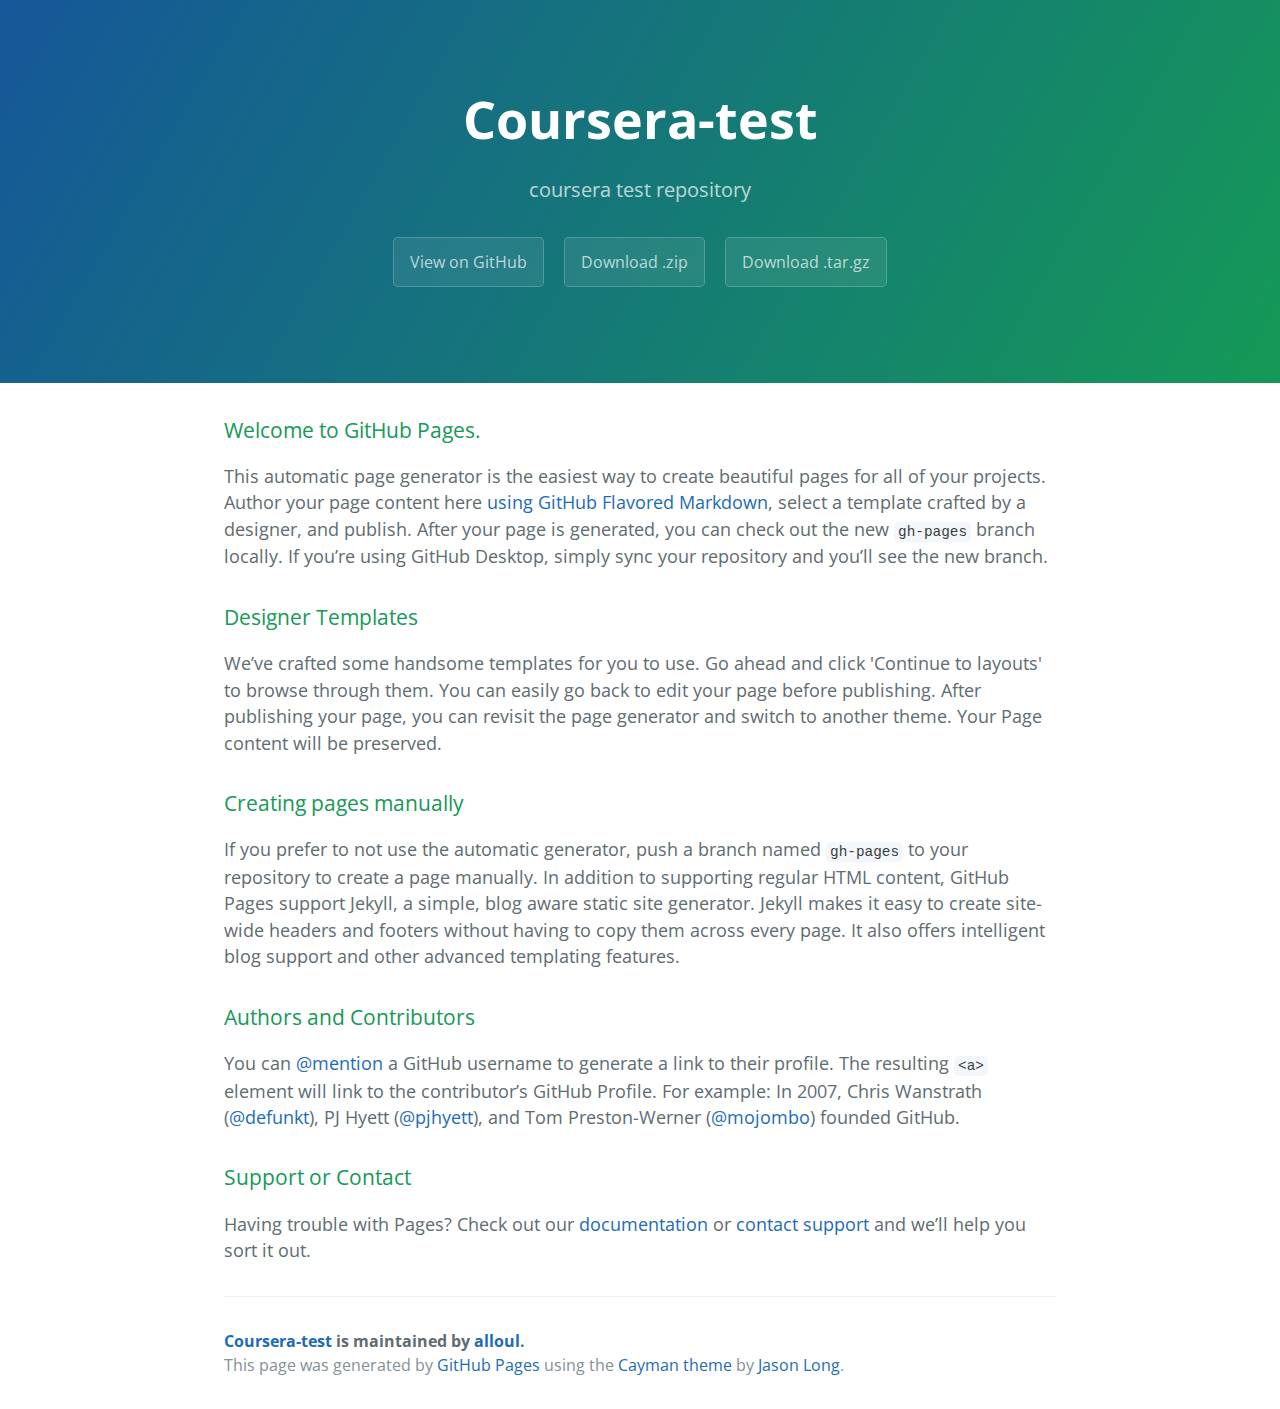
<file: index.html>
<!DOCTYPE html>
<html lang="en-us">
  <head>
    <meta charset="UTF-8">
    <title>Coursera-test by alloul</title>
    <meta name="viewport" content="width=device-width, initial-scale=1">
    <link rel="stylesheet" type="text/css" href="stylesheets/normalize.css" media="screen">
    <link href='https://fonts.googleapis.com/css?family=Open+Sans:400,700' rel='stylesheet' type='text/css'>
    <link rel="stylesheet" type="text/css" href="stylesheets/stylesheet.css" media="screen">
    <link rel="stylesheet" type="text/css" href="stylesheets/github-light.css" media="screen">
  </head>
  <body>
    <section class="page-header">
      <h1 class="project-name">Coursera-test</h1>
      <h2 class="project-tagline">coursera test repository</h2>
      <a href="https://github.com/alloul/coursera-test" class="btn">View on GitHub</a>
      <a href="https://github.com/alloul/coursera-test/zipball/master" class="btn">Download .zip</a>
      <a href="https://github.com/alloul/coursera-test/tarball/master" class="btn">Download .tar.gz</a>
    </section>

    <section class="main-content">
      <h3>
<a id="welcome-to-github-pages" class="anchor" href="#welcome-to-github-pages" aria-hidden="true"><span aria-hidden="true" class="octicon octicon-link"></span></a>Welcome to GitHub Pages.</h3>

<p>This automatic page generator is the easiest way to create beautiful pages for all of your projects. Author your page content here <a href="https://guides.github.com/features/mastering-markdown/">using GitHub Flavored Markdown</a>, select a template crafted by a designer, and publish. After your page is generated, you can check out the new <code>gh-pages</code> branch locally. If you’re using GitHub Desktop, simply sync your repository and you’ll see the new branch.</p>

<h3>
<a id="designer-templates" class="anchor" href="#designer-templates" aria-hidden="true"><span aria-hidden="true" class="octicon octicon-link"></span></a>Designer Templates</h3>

<p>We’ve crafted some handsome templates for you to use. Go ahead and click 'Continue to layouts' to browse through them. You can easily go back to edit your page before publishing. After publishing your page, you can revisit the page generator and switch to another theme. Your Page content will be preserved.</p>

<h3>
<a id="creating-pages-manually" class="anchor" href="#creating-pages-manually" aria-hidden="true"><span aria-hidden="true" class="octicon octicon-link"></span></a>Creating pages manually</h3>

<p>If you prefer to not use the automatic generator, push a branch named <code>gh-pages</code> to your repository to create a page manually. In addition to supporting regular HTML content, GitHub Pages support Jekyll, a simple, blog aware static site generator. Jekyll makes it easy to create site-wide headers and footers without having to copy them across every page. It also offers intelligent blog support and other advanced templating features.</p>

<h3>
<a id="authors-and-contributors" class="anchor" href="#authors-and-contributors" aria-hidden="true"><span aria-hidden="true" class="octicon octicon-link"></span></a>Authors and Contributors</h3>

<p>You can <a href="https://help.github.com/articles/basic-writing-and-formatting-syntax/#mentioning-users-and-teams" class="user-mention">@mention</a> a GitHub username to generate a link to their profile. The resulting <code>&lt;a&gt;</code> element will link to the contributor’s GitHub Profile. For example: In 2007, Chris Wanstrath (<a href="https://github.com/defunkt" class="user-mention">@defunkt</a>), PJ Hyett (<a href="https://github.com/pjhyett" class="user-mention">@pjhyett</a>), and Tom Preston-Werner (<a href="https://github.com/mojombo" class="user-mention">@mojombo</a>) founded GitHub.</p>

<h3>
<a id="support-or-contact" class="anchor" href="#support-or-contact" aria-hidden="true"><span aria-hidden="true" class="octicon octicon-link"></span></a>Support or Contact</h3>

<p>Having trouble with Pages? Check out our <a href="https://help.github.com/pages">documentation</a> or <a href="https://github.com/contact">contact support</a> and we’ll help you sort it out.</p>

      <footer class="site-footer">
        <span class="site-footer-owner"><a href="https://github.com/alloul/coursera-test">Coursera-test</a> is maintained by <a href="https://github.com/alloul">alloul</a>.</span>

        <span class="site-footer-credits">This page was generated by <a href="https://pages.github.com">GitHub Pages</a> using the <a href="https://github.com/jasonlong/cayman-theme">Cayman theme</a> by <a href="https://twitter.com/jasonlong">Jason Long</a>.</span>
      </footer>

    </section>

  
  </body>
</html>
</file>
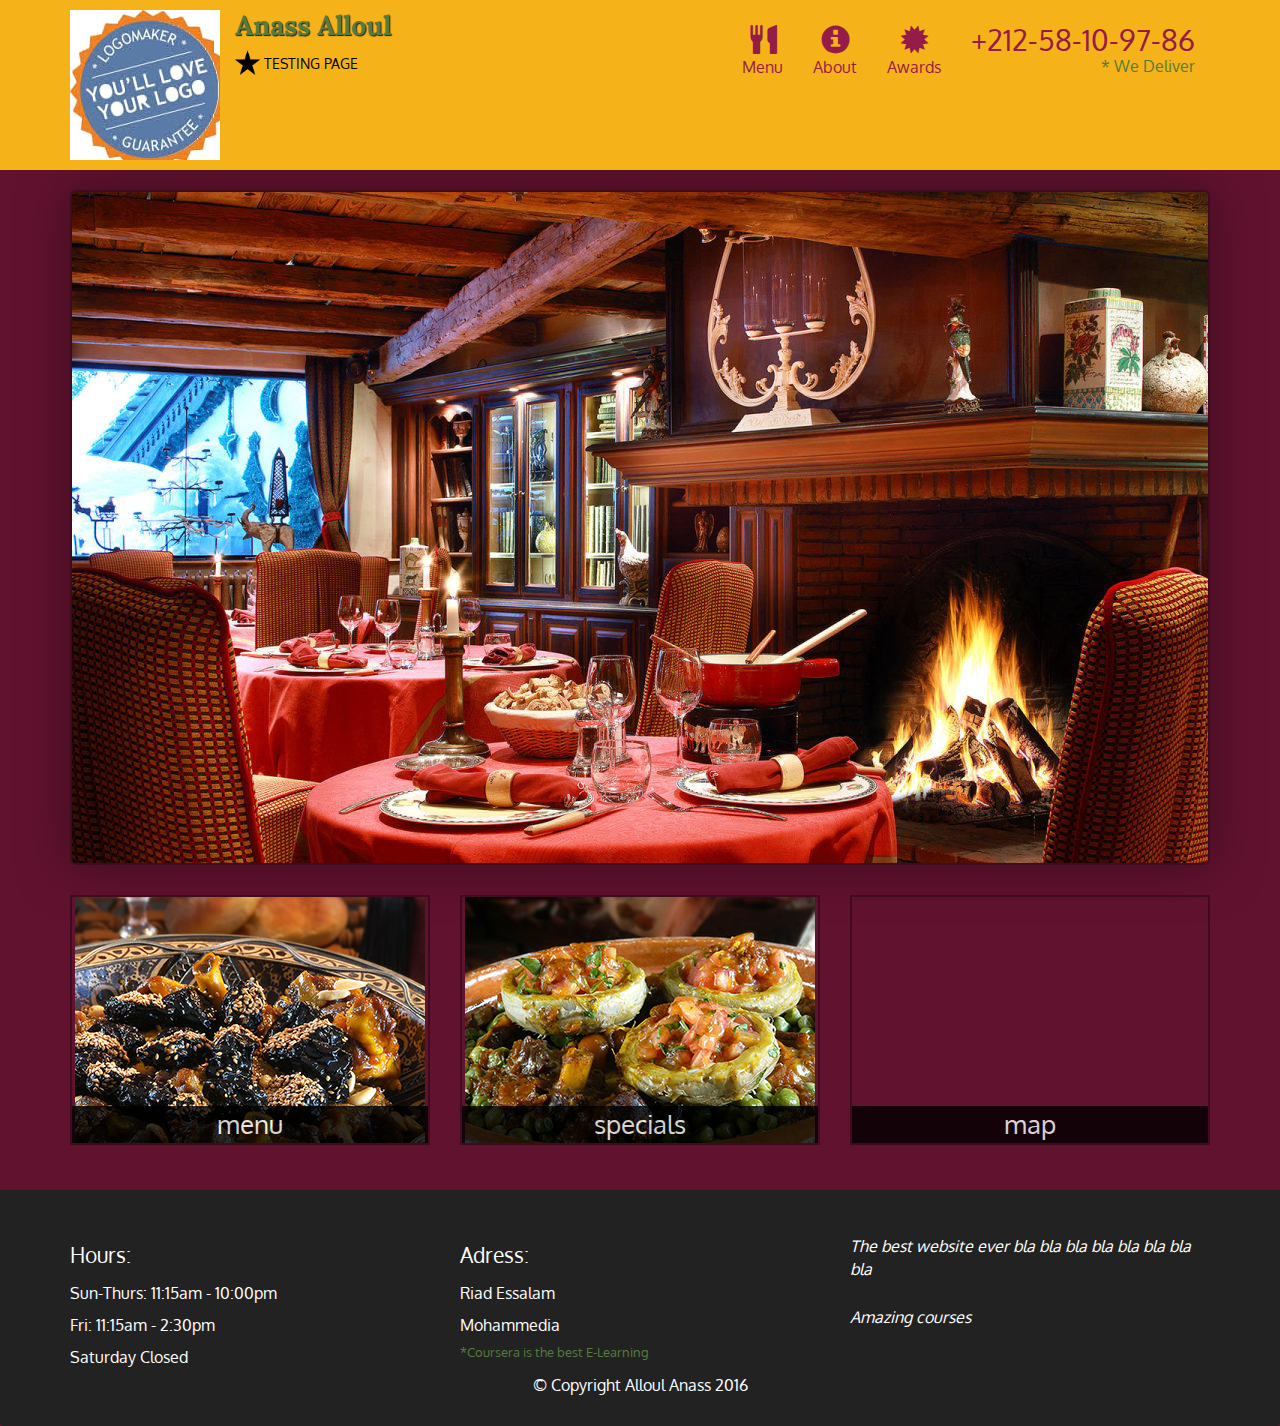
<file: site/index.html>
<!doctype html>
<html>
<head>
	<meta charset="utf-8">
	<meta http-equiv="X-UA-Compatible" content="IE=edge">
	<meta name="viewport" content="width=device-width, initial-scale=1">
	<title>my website</title>
	<link rel="stylesheet" href="css/bootstrap.min.css">
	<link rel="stylesheet" href="style.css">
	<link href='https://fonts.googleapis.com/css?family=Oxygen:400,300,700' rel='stylesheet' type='text/css'>
	<link href='https://fonts.googleapis.com/css?family=Lora:400,400italic,700,700italic' rel='stylesheet' type='text/css'>
</head>
<body>
<header>
	<nav id="header-nav" class="navbar navbar-default">
		<div class="container">
			<div class="navbar-header">
				<a href="index.html" class="pull-left visible-lg visible-md">
					<div id="logo-img" alt="logo image"></div>
				</a>
				<div class="navbar-brand">
					<a href="index.html"><h1>Anass Alloul</h1></a>
					<p>
						<img id="star-img" src="images/black_star.png" alt="start">
						<span>Testing page</span>
					<p>
				</div>
				<!-- dropdown list -->
				<button type="button" class="navbar-toggle collapsed" data-toggle="collapse" data-target="#collapsable-nav" aria-expanded="false">
        			<span class="sr-only">Toggle navigation</span>
     		 	    <span class="icon-bar"></span>
     		 	    <span class="icon-bar"></span>
     		 	    <span class="icon-bar"></span>
    		  </button>
    		  <!--  END dropdown list -->
			</div>

				<!-- list menu -->
				<div id="collapsable-nav" class="collapse navbar-collapse">
      			<ul id="nav-list" class="nav navbar-nav navbar-right">
      			<li>
      				<a href="menu-categories.html">
      				<span class="glyphicon glyphicon-cutlery"></span><br class="hidden-xs"> Menu</a>
      			</li>
      			<li>
      				<a href="#">
      				<span class="glyphicon glyphicon-info-sign"></span><br class="hidden-xs"> About</a>
      			</li>
      			<li>
      				<a href="#">
      				<span class="glyphicon glyphicon-certificate"></span><br class="hidden-xs"> Awards</a>
      			</li>
      			<li id="phone" class="hidden-xs">
      				<a href="tel:+21258109786">
      				<span>+212-58-10-97-86</span></a><div>* We Deliver</div>
      			</li>
      			</ul><!-- #nav-list -->
      			</div><!-- .collapse .navbar-navbar-collapse --> <!-- END list menu -->
		</div><!-- END container -->
	</nav><!-- END HEADER nav -->
</header>

<div id="call-btn" class="visible-xs">
	<a class="btn" href="tel:+21258109786">
		<span class="glyphicon glyphicon-earphone"></span>
		+212-58-10-97-86
	</a>
</div>
<div id="xs-deliver" class="text-center visible-xs">* Testing Page</div>

<div id="main-content" class="container">
	<!-- image de restaurant -->	
	<div class="jumbotron">
		<img src="images/restaurant.jpg" alt="picture of restaurant" class="img-responsive visible-xs">
	</div>
	<!-- END image de restaurant -->

	<!-- grand menu -->
	<div id="home-titles" class="row">
		<div class="col-md-4" class="col-sm-6" class="col-xs-12">
			<a href="menu-categories.html"><div id="menu-tile"><span>menu</span></div></a>
		</div>
		<div class="col-md-4" class="col-sm-6" class="col-xs-12">
			<a href="single-categories.html"><div id="specials-tile"><span>specials</span></div></a>
		</div>
		<div class="col-md-4" class="col-sm-12" class="col-xs-12">
			<a href="https://www.google.com/maps/place/Omnium+G%C3%A9n%C3%A9ral+d'%C3%A9lectricit%C3%A9,+Nouasseur,+Maroc/@33.4028788,-7.5529128,16z/data=!4m5!3m4!1s0xda630966683b869:0xa4765e57c2977e31!8m2!3d33.4037127!4d-7.5487584?hl=fr" target="_blank">
			<div id="map-tile">
				<iframe src="https://www.google.com/maps/embed?pb=!1m18!1m12!1m3!1d6661.561886619375!2d-7.5529127524903386!3d33.402878775014095!2m3!1f0!2f0!3f0!3m2!1i1024!2i768!4f13.1!3m3!1m2!1s0xda630966683b869%3A0xa4765e57c2977e31!2zT21uaXVtIEfDqW7DqXJhbCBkJ8OpbGVjdHJpY2l0w6ksIE5vdWFzc2V1ciwgTWFyb2M!5e0!3m2!1sfr!2s!4v1475240036566" width="100%" height="250" frameborder="0" style="border:0" allowfullscreen></iframe>
				<span>map</span>
			</div>
			</a>
		</div>
	</div><!-- END of HOME tiles -->
</div><!-- END of #Main-content -->

<footer class="panel-footer"> <!-- footer de la page -->
	<div class="container">
		<div class="row">
			<section id="hours" class="col-sm-4">
				<span>Hours:</span><br>
				Sun-Thurs: 11:15am - 10:00pm<br>
				Fri: 11:15am - 2:30pm<br>
				Saturday Closed
				<hr class="visible-xs">
			</section>
			<section id="address" class="col-sm-4">
				<span>Adress:</span><br>
				Riad Essalam<br>
				Mohammedia
				<p>*Coursera is the best E-Learning</p>
				<hr class="visible-xs">
			</section>
			<section id="testimonials" class="col-sm-4">
				<p>The best website ever bla bla bla bla
				bla bla bla bla</p>
				<p>Amazing courses</p>
				<hr class="visible-xs">
			</section>
		</div>
		<div class="text-center">&copy; Copyright Alloul Anass 2016</div>
	</div>
</footer>




<script src="js/jquery-1.12.1.min.js"></script>
<script src="js/bootstrap.min.js"></script>

</body>
</html>
</file>
<file: stylesheets/stylesheet.css>
* {
  box-sizing: border-box; }

body {
  padding: 0;
  margin: 0;
  font-family: "Open Sans", "Helvetica Neue", Helvetica, Arial, sans-serif;
  font-size: 16px;
  line-height: 1.5;
  color: #606c71; }

a {
  color: #1e6bb8;
  text-decoration: none; }
  a:hover {
    text-decoration: underline; }

.btn {
  display: inline-block;
  margin-bottom: 1rem;
  color: rgba(255, 255, 255, 0.7);
  background-color: rgba(255, 255, 255, 0.08);
  border-color: rgba(255, 255, 255, 0.2);
  border-style: solid;
  border-width: 1px;
  border-radius: 0.3rem;
  transition: color 0.2s, background-color 0.2s, border-color 0.2s; }
  .btn + .btn {
    margin-left: 1rem; }

.btn:hover {
  color: rgba(255, 255, 255, 0.8);
  text-decoration: none;
  background-color: rgba(255, 255, 255, 0.2);
  border-color: rgba(255, 255, 255, 0.3); }

@media screen and (min-width: 64em) {
  .btn {
    padding: 0.75rem 1rem; } }

@media screen and (min-width: 42em) and (max-width: 64em) {
  .btn {
    padding: 0.6rem 0.9rem;
    font-size: 0.9rem; } }

@media screen and (max-width: 42em) {
  .btn {
    display: block;
    width: 100%;
    padding: 0.75rem;
    font-size: 0.9rem; }
    .btn + .btn {
      margin-top: 1rem;
      margin-left: 0; } }

.page-header {
  color: #fff;
  text-align: center;
  background-color: #159957;
  background-image: linear-gradient(120deg, #155799, #159957); }

@media screen and (min-width: 64em) {
  .page-header {
    padding: 5rem 6rem; } }

@media screen and (min-width: 42em) and (max-width: 64em) {
  .page-header {
    padding: 3rem 4rem; } }

@media screen and (max-width: 42em) {
  .page-header {
    padding: 2rem 1rem; } }

.project-name {
  margin-top: 0;
  margin-bottom: 0.1rem; }

@media screen and (min-width: 64em) {
  .project-name {
    font-size: 3.25rem; } }

@media screen and (min-width: 42em) and (max-width: 64em) {
  .project-name {
    font-size: 2.25rem; } }

@media screen and (max-width: 42em) {
  .project-name {
    font-size: 1.75rem; } }

.project-tagline {
  margin-bottom: 2rem;
  font-weight: normal;
  opacity: 0.7; }

@media screen and (min-width: 64em) {
  .project-tagline {
    font-size: 1.25rem; } }

@media screen and (min-width: 42em) and (max-width: 64em) {
  .project-tagline {
    font-size: 1.15rem; } }

@media screen and (max-width: 42em) {
  .project-tagline {
    font-size: 1rem; } }

.main-content :first-child {
  margin-top: 0; }
.main-content img {
  max-width: 100%; }
.main-content h1, .main-content h2, .main-content h3, .main-content h4, .main-content h5, .main-content h6 {
  margin-top: 2rem;
  margin-bottom: 1rem;
  font-weight: normal;
  color: #159957; }
.main-content p {
  margin-bottom: 1em; }
.main-content code {
  padding: 2px 4px;
  font-family: Consolas, "Liberation Mono", Menlo, Courier, monospace;
  font-size: 0.9rem;
  color: #383e41;
  background-color: #f3f6fa;
  border-radius: 0.3rem; }
.main-content pre {
  padding: 0.8rem;
  margin-top: 0;
  margin-bottom: 1rem;
  font: 1rem Consolas, "Liberation Mono", Menlo, Courier, monospace;
  color: #567482;
  word-wrap: normal;
  background-color: #f3f6fa;
  border: solid 1px #dce6f0;
  border-radius: 0.3rem; }
  .main-content pre > code {
    padding: 0;
    margin: 0;
    font-size: 0.9rem;
    color: #567482;
    word-break: normal;
    white-space: pre;
    background: transparent;
    border: 0; }
.main-content .highlight {
  margin-bottom: 1rem; }
  .main-content .highlight pre {
    margin-bottom: 0;
    word-break: normal; }
.main-content .highlight pre, .main-content pre {
  padding: 0.8rem;
  overflow: auto;
  font-size: 0.9rem;
  line-height: 1.45;
  border-radius: 0.3rem; }
.main-content pre code, .main-content pre tt {
  display: inline;
  max-width: initial;
  padding: 0;
  margin: 0;
  overflow: initial;
  line-height: inherit;
  word-wrap: normal;
  background-color: transparent;
  border: 0; }
  .main-content pre code:before, .main-content pre code:after, .main-content pre tt:before, .main-content pre tt:after {
    content: normal; }
.main-content ul, .main-content ol {
  margin-top: 0; }
.main-content blockquote {
  padding: 0 1rem;
  margin-left: 0;
  color: #819198;
  border-left: 0.3rem solid #dce6f0; }
  .main-content blockquote > :first-child {
    margin-top: 0; }
  .main-content blockquote > :last-child {
    margin-bottom: 0; }
.main-content table {
  display: block;
  width: 100%;
  overflow: auto;
  word-break: normal;
  word-break: keep-all; }
  .main-content table th {
    font-weight: bold; }
  .main-content table th, .main-content table td {
    padding: 0.5rem 1rem;
    border: 1px solid #e9ebec; }
.main-content dl {
  padding: 0; }
  .main-content dl dt {
    padding: 0;
    margin-top: 1rem;
    font-size: 1rem;
    font-weight: bold; }
  .main-content dl dd {
    padding: 0;
    margin-bottom: 1rem; }
.main-content hr {
  height: 2px;
  padding: 0;
  margin: 1rem 0;
  background-color: #eff0f1;
  border: 0; }

@media screen and (min-width: 64em) {
  .main-content {
    max-width: 64rem;
    padding: 2rem 6rem;
    margin: 0 auto;
    font-size: 1.1rem; } }

@media screen and (min-width: 42em) and (max-width: 64em) {
  .main-content {
    padding: 2rem 4rem;
    font-size: 1.1rem; } }

@media screen and (max-width: 42em) {
  .main-content {
    padding: 2rem 1rem;
    font-size: 1rem; } }

.site-footer {
  padding-top: 2rem;
  margin-top: 2rem;
  border-top: solid 1px #eff0f1; }

.site-footer-owner {
  display: block;
  font-weight: bold; }

.site-footer-credits {
  color: #819198; }

@media screen and (min-width: 64em) {
  .site-footer {
    font-size: 1rem; } }

@media screen and (min-width: 42em) and (max-width: 64em) {
  .site-footer {
    font-size: 1rem; } }

@media screen and (max-width: 42em) {
  .site-footer {
    font-size: 0.9rem; } }
</file>
<file: stylesheets/github-light.css>
/*
   Copyright 2014 GitHub Inc.

   Licensed under the Apache License, Version 2.0 (the "License");
   you may not use this file except in compliance with the License.
   You may obtain a copy of the License at

       http://www.apache.org/licenses/LICENSE-2.0

   Unless required by applicable law or agreed to in writing, software
   distributed under the License is distributed on an "AS IS" BASIS,
   WITHOUT WARRANTIES OR CONDITIONS OF ANY KIND, either express or implied.
   See the License for the specific language governing permissions and
   limitations under the License.

*/

.pl-c /* comment */ {
  color: #969896;
}

.pl-c1      /* constant, markup.raw, meta.diff.header, meta.module-reference, meta.property-name, support, support.constant, support.variable, variable.other.constant */,
.pl-s .pl-v /* string variable */ {
  color: #0086b3;
}

.pl-e  /* entity */,
.pl-en /* entity.name */ {
  color: #795da3;
}

.pl-s .pl-s1 /* string source */,
.pl-smi      /* storage.modifier.import, storage.modifier.package, storage.type.java, variable.other, variable.parameter.function */ {
  color: #333;
}

.pl-ent /* entity.name.tag */ {
  color: #63a35c;
}

.pl-k /* keyword, storage, storage.type */ {
  color: #a71d5d;
}

.pl-pds              /* punctuation.definition.string, string.regexp.character-class */,
.pl-s                /* string */,
.pl-s .pl-pse .pl-s1 /* string punctuation.section.embedded source */,
.pl-sr               /* string.regexp */,
.pl-sr .pl-cce       /* string.regexp constant.character.escape */,
.pl-sr .pl-sra       /* string.regexp string.regexp.arbitrary-repitition */,
.pl-sr .pl-sre       /* string.regexp source.ruby.embedded */ {
  color: #183691;
}

.pl-v /* variable */ {
  color: #ed6a43;
}

.pl-id /* invalid.deprecated */ {
  color: #b52a1d;
}

.pl-ii /* invalid.illegal */ {
  background-color: #b52a1d;
  color: #f8f8f8;
}

.pl-sr .pl-cce /* string.regexp constant.character.escape */ {
  color: #63a35c;
  font-weight: bold;
}

.pl-ml /* markup.list */ {
  color: #693a17;
}

.pl-mh        /* markup.heading */,
.pl-mh .pl-en /* markup.heading entity.name */,
.pl-ms        /* meta.separator */ {
  color: #1d3e81;
  font-weight: bold;
}

.pl-mq /* markup.quote */ {
  color: #008080;
}

.pl-mi /* markup.italic */ {
  color: #333;
  font-style: italic;
}

.pl-mb /* markup.bold */ {
  color: #333;
  font-weight: bold;
}

.pl-md /* markup.deleted, meta.diff.header.from-file */ {
  background-color: #ffecec;
  color: #bd2c00;
}

.pl-mi1 /* markup.inserted, meta.diff.header.to-file */ {
  background-color: #eaffea;
  color: #55a532;
}

.pl-mdr /* meta.diff.range */ {
  color: #795da3;
  font-weight: bold;
}

.pl-mo /* meta.output */ {
  color: #1d3e81;
}
</file>
<file: site/style.css>
body{
    font-size: 16px;
    color: #fff;
    background-color: #61122f;
    font-family: 'Oxygen', sans-serif;
}
/* ---------------------HEADER------------------------------ */
#header-nav{
    background-color: #f6b319;
    border-radius: 0;
    border: 0;
}

#logo-img{ /* logo website */
    background: url('images/lg.jpg');
    width: 150px;
    height: 150px;
    margin: 10px 15px 10px 0;

}
.navbar-brand p img{ /* le petit logo star */
    width: 25px;
    height: 25px;
}
.navbar-brand h1{ /* nom restaurant */
    font-family: 'Lora', serif;
    color: #557c3e;
    font-size: 1.5em;
    text-decoration: uppercase;
    font-weight: bold;
    text-shadow: 1px 1px 1px #222;
    margin-top: 0;
    margin-bottom: 0;
    line-height: .75;
}
.navbar-brand a:hover, .navbar-brand a:focus{
    text-decoration: none;
}
.navbar-brand p{ /* Testing page*/
    color: #000;
    text-transform: uppercase;
    font-size: .8em;
    margin-top: 15px;
}
.navbar-brand p span{ /* Testing page */
    vertical-align: middle;
}

#nav-list{ /* affect tous la liste menu */
    margin-top: 10px;
}
#nav-list a{ /* affect le lien de tous la liste menu */
    color: #951C49;
    text-align: center; /* le logo seront en milieu des nom de menu */
}
#nav-list a:hover{ /* quand en met la souris sur le liun backgroud devient blanc */
    background: #E7E7E7;
}
#nav-list a span{ /* rendre les logo plus grand */
    font-size: 1.8em;
}

#phone{ /* num phone */
    margin-top: 5px;
}
#phone a{/* num phone */
    text-align: right;
    padding-bottom: 0;
}
#phone div{/* We Deliver */
    color: #557c3e;
    text-align: right;
    padding-right: 15px;
}
.navbar-header button.navbar-toggle, .navbar-header .icon-bar{/* affect les bouton de la dropdown list */
    border: 1px solid #61122f;
}
.navbar-header button.navbar-toggle{
    clear: both;
    margin-top:-30px;
}
/* -----------------END HEADER------------------ */

/* -----------------FOOTER------------------ */
.panel-footer{ /* affect tous le footer */
    margin-top: 30px;
    padding-top: 35px;
    padding-bottom: 30px;
    background-color: #222;
    border-top: 0;
}
.panel-footer div.row{
    margin-top: 10px;
}
#hours, #address{
    line-height: 2;
}
#hours > span, #address > span{
    font-size: 1.3em;
}
#address p{
    color: #557c3e;
    font-size: .8em;
    line-height: 1.8em;
}
#testimonials{
    font-style: italic;
}
#testimonials p:nth-child(2){
    margin-top: 25px;
}
/* -----------------END FOOTER------------------ */

/* -----------------------HOME PAGE---------------------------- */
.container .jumbotron{/* image de resto pour chaque device */
    box-shadow: 0 0 50px #3F0C1F;
    border: 2px solid #3F0C1F;
}

#menu-tile, #specials-tile, #map-tile{/* affect les tros gro menu */
    height: 250px;
    width: 100%;
    margin-bottom: 15px;
    position: relative;
    border: 2px solid #3F0C1F;
    overflow: hidden;
}
#menu-tile:hover, #specials-tile:hover, #map-tile:hover{
    box-shadow: 0 1px 5px 1px #cccccc;
}

#menu-tile{
    background: url('images/tajin.jpg') no-repeat;
    background-position: center;
}
#specials-tile{
    background: url('images/dish.jpg') no-repeat;
    background-position: center;
}
#menu-tile span, #specials-tile span, #map-tile span{
    position: absolute;
    bottom: 0;
    right: 0;
    width: 100%;
    text-align: center;
    font-size: 1.6em;
    text-decoration: uppercase;
    background-color: #000;
    color: #fff;
    opacity: .8;
}

/* -----------------------END HOME Page-----------------------*/


/* -----------------------PAGE Menu-categories-----------------------*/
.category-tile{ /* the div est comme un ancre doit etre relative pour ke 
le span se posotione inside the div (span va etre absolut) */
    position: relative;
    border: 2px solid #3F0C1F;
    overflow: hidden;
    width: 200px;
    height: 200px;
    margin: 0 auto 15px;
}
.category-tile span{
    position: absolute;
    bottom: 0;
    right: 0;
    width: 100%;
    text-align: center;
    font-size: 1.2em;
    text-transform: uppercase;
    background-color: #000;
    color: #fff;
    opacity: .8;
}
.category-tile:hover{
    box-shadow: 0 1px 5px 1px #cccccc;
}
#menu-categories-title + div{
    margin-bottom: 50px;
}/* -----------------------FIN PAGE Menu-categories-----------------------*/



/* -----------------------PAGE Single-Menu-categories-----------------------*/
.menu-item-tile{
    margin-bottom: 25px;
}
.menu-item-tile hr{
    width: 80%;
}
.menu-item-tile .menu-item-price{
    font-size: 1.1em;
    text-align: right;
    margin-top: -15px;
    margin-right: -15px;
}
.menu-item-tile .menu-item-price span{
    font-size: .6em;
}
.menu-item-photo{
    position: relative;
    border: 2px solid #3F0C1F;
    overflow: hidden;
    padding: 0;
    margin-right: -15px;
    margin-left: auto;
    margin-bottom: 20px;
    max-width: 250px;
}
.menu-item-photo div{
    position: absolute;
    bottom: 0;
    right: 0;
    width: 80px;
    background-color: #557c3e;
    text-align: center;
}
.menu-item-description{
    padding-right: 0 0 10px;
}
h3.menu-item-title{
    margin: 0 0 10px;
}
.menu-item-details{
    font-size: .9em;
    font-style: italic;
}
/* -----------------------FIN PAGE Single-Menu-categories-----------------------*/


/* -----------------------MEDIA QUERIES -----------------------*/
/* -------- large device only *********** */
@media (min-width: 1200px){
    /* ------HEADER ---------*/
.container .jumbotron{
    background: url('images/resto.jpg') no-repeat;
    height: 675px;
}

}


/* -------- medium device only *********** */
@media (min-width: 992px) and (max-width: 1199px){
/* ------HEADER ---------*/
#logo-img{
    background: url('images/logo_small.jpg');
    width: 100px;
    height: 100px;
    margin: 5px 5px 5px 0;
}
/* -------- END HEADER--------- */

/* HOME PAGE */
.container .jumbotron{
    background: url('images/restaurant.jpg') no-repeat;
    height: 558px;
}

}

/* -------- small device only *********** */
@media (min-width: 768px) and (max-width: 991px){
.container .jumbotron{
    background: url('images/restaurant.jpg') no-repeat;
    height: 432px;
}
#menu-tile{ /* last add by anass */
    float: left;
}
#menu-tile, #specials-tile{
    width: 360px;
    margin: 0 auto 15px;

}

}

/* -------- extra small device only *********** */
@media (max-width: 767px){
/* HEADER */
.navbar-brand {
    padding-top: 10px;
    height: 80px;
}
.navbar-brand h1{/* restaurant nom */
    padding-top: 10px;
    font-size: 5vw; /* 1vw = 1% of viewport width (depend sur la largeur
                    )  instantané de l'ecran*/
}
.navbar-brand p{ /* affect Testing page */
    font-size: .6em;
    margin-top: 12px;
}
.navbar-brand p img{ /* affect le petit logo star */
    height: 20px;
    width: 20px;
}
#collapsable-nav a{ /* collaspsed nav menu glyph */ 
    font-size: 1.2em;
}
#collapsable-nav a span{ /* les icon de dropdown list reste dans la meme
                            taille parce que "#collapsable-nav a" a changé la taille des icon */
    font-size: 1em;
    margin-right: 5px; /* séparer les glyph et les nom de menu */
}
#call-btn > a{ /* centrer le num quand le device est petit */
    font-size: 1.5em;
    display: block;
    margin: 0 20px;
    padding: 10px;
    border: 2px solid #fff;
    background-color: #f6b319;
    color: #951c49;
}
#xs-deliver{
    margin-top: 5px;
    font-size: .7em;
    letter-spacing: .1em;
    text-transform: uppercase;
}/*FIN header*/

.container .jumbotron{/* HOME PAGE */
    margin-top: 30px;
    padding: 0;
}
#menu-tile, #specials-tile{
    width: 360px;
    margin: 0 auto 15px;
}/* FIN HOME PAGE */

/* FOOTER */
/* rendre le FOOTER centrer */
.panel-footer section{
    margin-bottom: 30px;
    text-align: center;
}
.panel-footer section:nth-child(3){
    margin-bottom: 0;
}
.panel-footer section hr{
    width: 50%;
}/* FIN FOOTER */

/*Page Single-menu-categories*/
.menu-item-photo{
    margin-right: auto; /* parce que elle -15px au début si on l'a mets auto ca sera placer en milieu*/
}
.menu-item-tile .menu-item-price{
    text-align: center;
    margin-bottom: 10px;
}
.menu-item-description{
    text-align: center;
}
}


/* -------- super extra small device only ******Bootstrap n'a pas des column inférieur à
extra small donc on va créé notre propre column ***** */
@media (max-width: 479px){
    /* HEADER */
    .navbar-brand h1{ /* restaurent name */
        padding-top: 5px;
        font-size: 10vw;
    }
    /* HOME page */
    #menu-tile, #specials-tile{
        width: 280px;
        margin: 0 auto 15px;
    }
    .col-xxs-12{/* pour avoir un seul menu par ligne,Page menu-categories */
        position: relative;
        min-height: 1px;
        padding-right: 15px;
        padding-left: 15px;
        float: left;
        width: 100%;
    }
}
</file>
